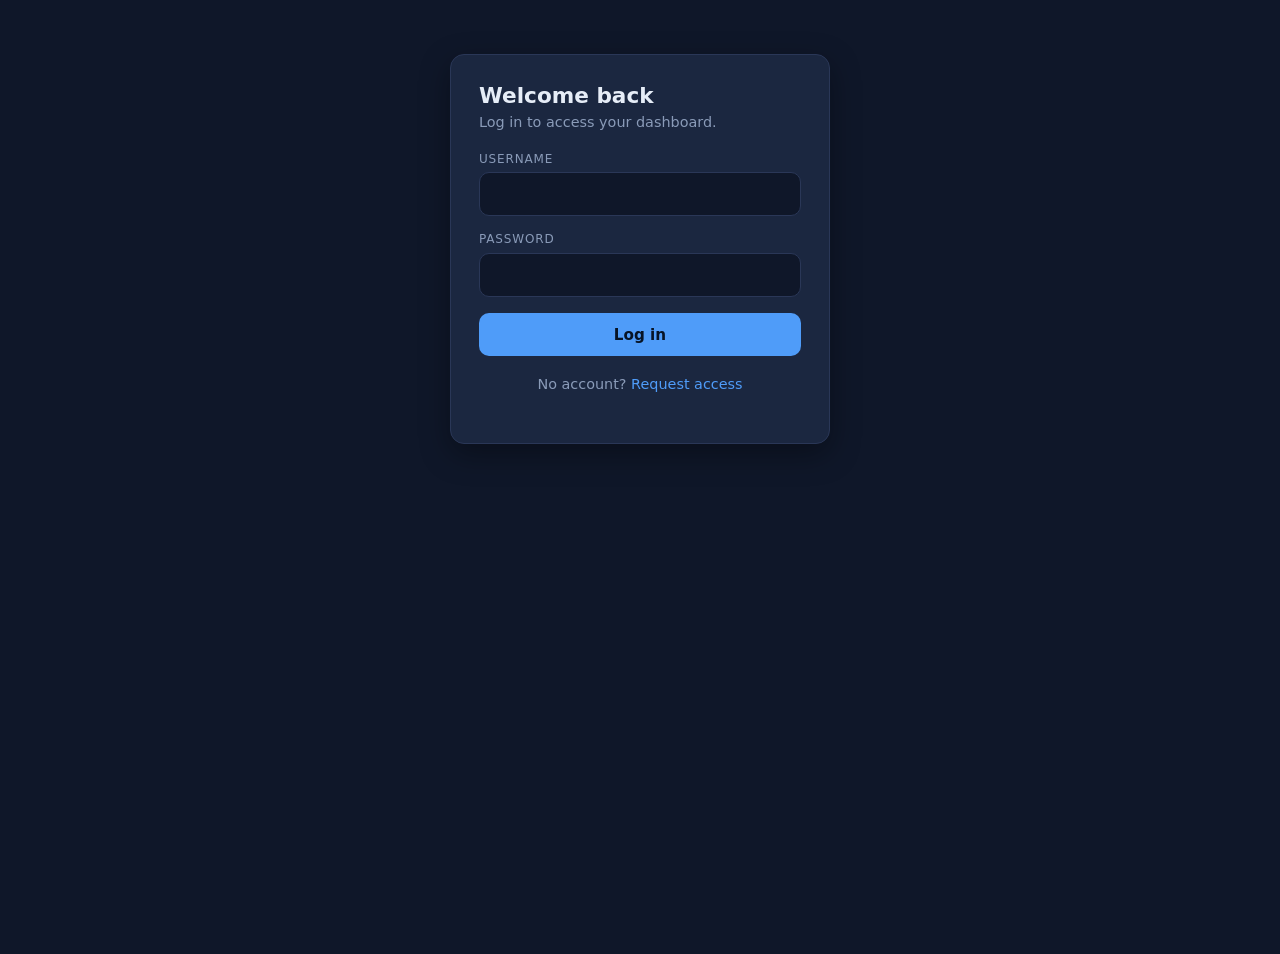
<file: frontend/index.html>
<!DOCTYPE html>
<html lang="en">
<head>
  <meta charset="UTF-8" />
  <meta name="viewport" content="width=device-width, initial-scale=1.0" />
  <title>Log in · Attendance</title>
  <link rel="stylesheet" href="/static/style.css"/>
</head>
<body>
  <div class="auth-container">
    <div class="card">
      <h1>Welcome back</h1>
      <p class="sub">Log in to access your dashboard.</p>

      <label for="username">Username</label>
      <input id="username" autocomplete="username" />

      <label for="password">Password</label>
      <input id="password" type="password" autocomplete="current-password" />

      <button id="loginBtn">Log in</button>

      <div id="msg" class="msg"></div>

      <p class="sub" style="margin-top:1.25rem;text-align:center;">
        No account? <a href="/static/signup.html">Request access</a>
      </p>
    </div>
  </div>

  <script type="module" src="/static/login.js"></script>
</body>
</html>
</file>
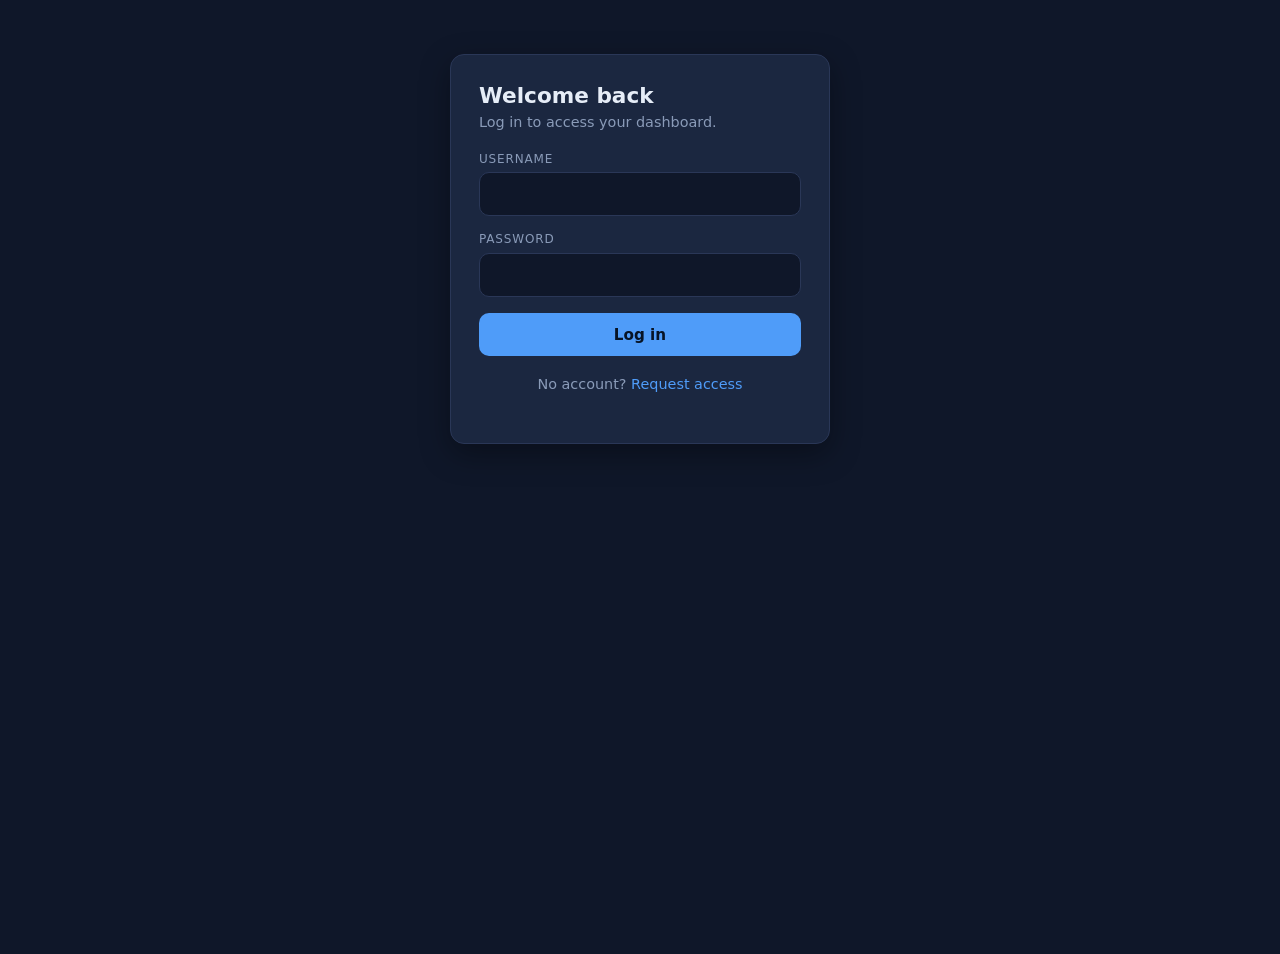
<file: public/index.html>
<!DOCTYPE html>
<html lang="en">
<head>
  <meta charset="UTF-8" />
  <meta name="viewport" content="width=device-width, initial-scale=1.0" />
  <title>Log in · Attendance</title>
  <link rel="stylesheet" href="./style.css"/>
</head>
<body>
  <div class="auth-container">
    <div class="card">
      <h1>Welcome back</h1>
      <p class="sub">Log in to access your dashboard.</p>

      <label for="username">Username</label>
      <input id="username" autocomplete="username" />

      <label for="password">Password</label>
      <input id="password" type="password" autocomplete="current-password" />

      <button id="loginBtn">Log in</button>

      <div id="msg" class="msg"></div>

      <p class="sub" style="margin-top:1.25rem;text-align:center;">
        No account? <a href="/static/signup.html">Request access</a>
      </p>
    </div>
  </div>

  <script type="module" src="./login.js"></script>
</body>
</html>
</file>
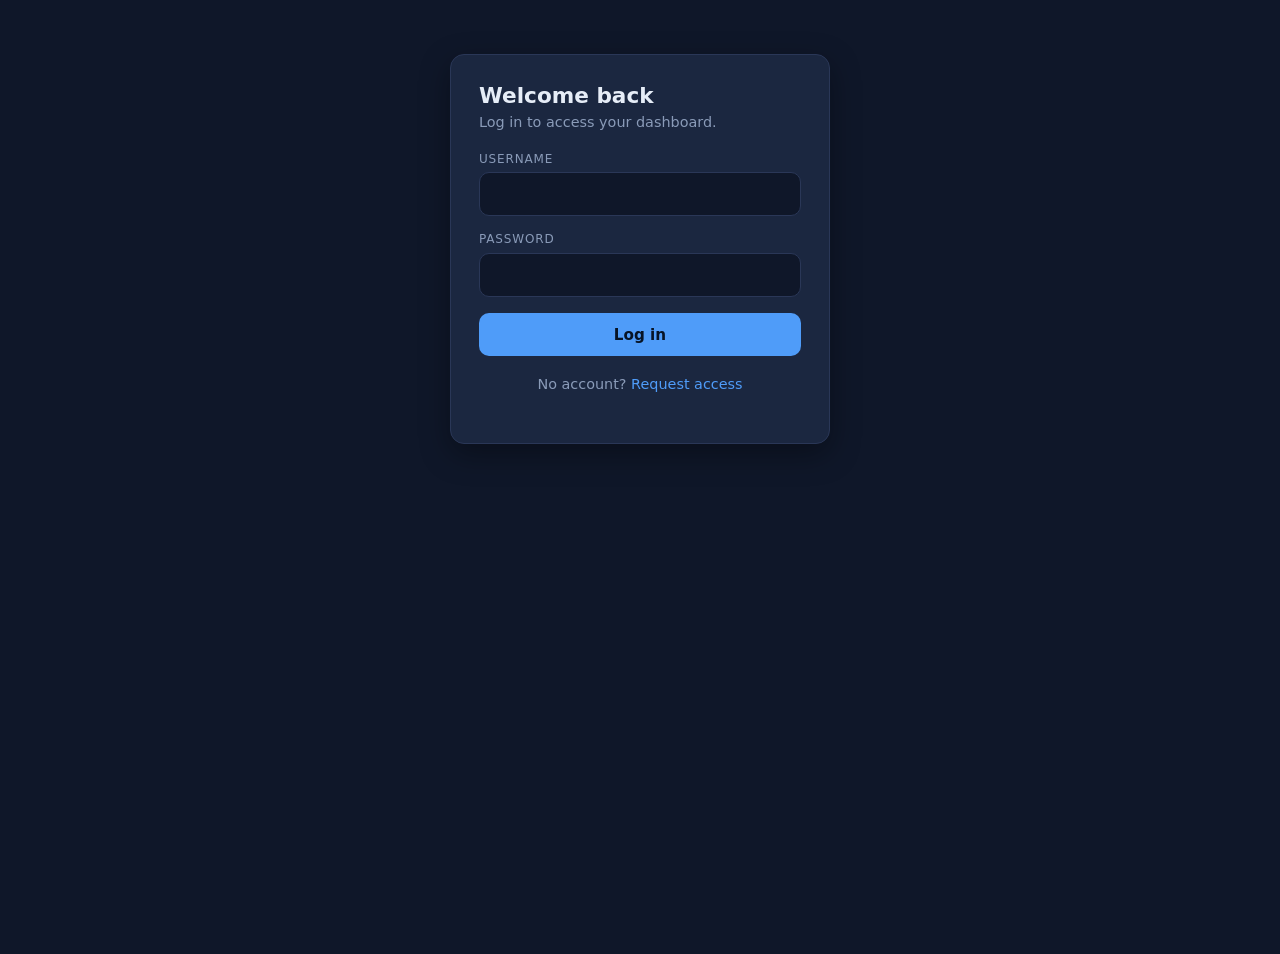
<file: frontend/admin.html>
<!DOCTYPE html>
<html lang="en">
<head>
  <meta charset="UTF-8" />
  <meta name="viewport" content="width=device-width, initial-scale=1.0" />
  <title>Admin · Attendance</title>
  <link rel="stylesheet" href="/static/style.css"/>
</head>
<body>
  <div id="navbar"></div>

  <div class="container">
    <div class="admin-grid">

      <div class="panel" style="grid-column: 1 / -1;">
        <h3><span class="dot"></span> Pending sign-ups</h3>
        <table>
          <thead>
            <tr>
              <th>Username</th>
              <th>Requested</th>
              <th>Interview</th>
              <th style="width:280px;">Actions</th>
            </tr>
          </thead>
          <tbody id="pendingBody">
            <tr><td colspan="4" class="empty">Loading…</td></tr>
          </tbody>
        </table>
      </div>

      <div class="panel">
        <h3><span class="dot"></span> Users</h3>
        <table>
          <thead>
            <tr><th>Username</th><th>Role</th></tr>
          </thead>
          <tbody id="usersBody">
            <tr><td colspan="2" class="empty">Loading…</td></tr>
          </tbody>
        </table>
      </div>

      <div class="panel">
        <h3><span class="dot"></span> Events</h3>
        <label for="eventName">New event</label>
        <input id="eventName" placeholder="e.g. Workshop #3" />
        <button id="createEventBtn">Create event</button>

        <table style="margin-top:1rem;">
          <thead>
            <tr><th>#</th><th>Name</th></tr>
          </thead>
          <tbody id="eventsBody">
            <tr><td colspan="2" class="empty">Loading…</td></tr>
          </tbody>
        </table>
      </div>

      <div class="panel">
        <h3><span class="dot"></span> Attendance export</h3>
        <p class="sub" style="margin-bottom:1rem;">
          Download the full attendance matrix as CSV.
        </p>
        <button id="exportAttendanceBtn" class="ghost">Download CSV</button>
      </div>

      <div class="panel">
        <h3><span class="dot"></span> Users export</h3>
        <p class="sub" style="margin-bottom:1rem;">
          Download the full attendance matrix as CSV.
        </p>
        <button id="exportUsersBtn" class="ghost">Download CSV</button>
      </div>

    </div>
    <div class="panel">
      <h3><span class="dot"></span> Attendance scanner</h3>
      <p class="sub" style="margin-bottom:1rem;">
        Open the camera to scan attendee QR codes.
      </p>
      <a href="/static/scanner.html">
        <button>Open scanner</button>
      </a>
    </div>

    <div id="msg" class="msg" style="margin-top:1.25rem;"></div>
  </div>

  <script type="module" src="/static/admin.js"></script>
</body>
</html>
</file>
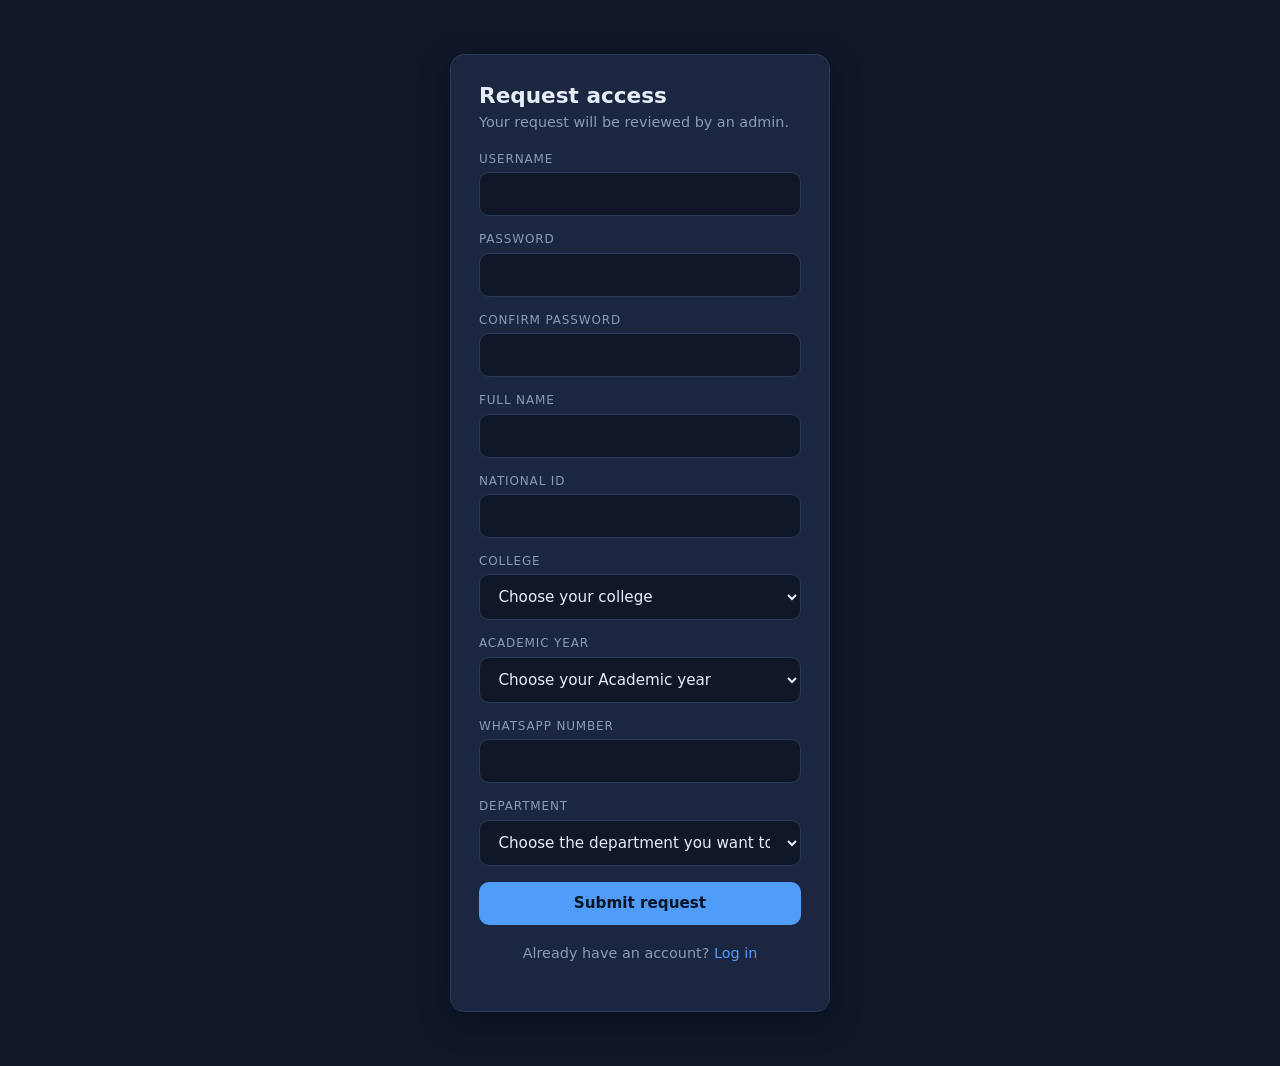
<file: frontend/signup.html>
<!DOCTYPE html>
<html lang="en">
<head>
  <meta charset="UTF-8" />
  <meta name="viewport" content="width=device-width, initial-scale=1.0" />
  <title>Request access · Attendance</title>
  <link rel="stylesheet" href="/static/style.css"/>
</head>
<body>
  <div class="auth-container">
    <div class="card" id="formCard">
      <h1>Request access</h1>
      <p class="sub">Your request will be reviewed by an admin.</p>

      <label for="username">Username</label>
      <input id="username" autocomplete="username" />

      <label for="password">Password</label>
      <input id="password" type="password" autocomplete="new-password" />

      <label for="password2">Confirm password</label>
      <input id="password2" type="password" autocomplete="new-password" />

      <label for="full-name">Full Name</label>
      <input id="full-name" type="text">

      <label for="national-id">National ID</label>
      <input id="national-id" minlength="14" maxlength="14">

      <label for="college">College</label>
      <select id="college">
        <option value="">Choose your college</option>
        <option value="Tourism & Hotels">Fauclty of Tourism & Hotels</option>
        <option value="Science">Fauclty of Science</option>
        <option value="Agriculture">Fauclty of Agriculture</option>
        <option value="Engineering">Fauclty of Engineering</option>
        <option value="Medicine">Fauclty of Medicine</option>
        <option value="Pharmacy">Faculty of Pharmacy</option>
        <option value="Dentistry">Fauclty of Dentistry</option>
        <option value="Veterinary Medicine">Fauclty of Veterinary Medicine</option>
        <option value="Nursing">Fauclty of Nursing</option>
        <option value="Computing & Data Science">Fauclty of Computing & Data Science</option>
        <option value="Art">Fauclty of Art</option>
        <option value="Commerce & Business">Fauclty of Commerce & Business</option>
        <option value="Law">Fauclty of Law</option>
        <option value="Education">Fauclty of Education</option>
        <option value="Specific Education">Fauclty of Specific Education</option>
        <option value="Early Childhood Education">Fauclty of Early Childhood Education</option>
        <option value="Fine Arts">Fauclty of Fine Arts</option>
        <option value="Physical Education (Boys)">Fauclty of Physical Education (Boys)</option>
        <option value="Physical Education (Girls)">Fauclty of Physical Education (Girls)</option>
        <option value="Economic Studies & Political Science">Fauclty of Economic Studies & Political Science</option>
      </select>

      <label for="academic-year">Academic Year</label>
      <select id="academic-year">
        <option value="">Choose your Academic year</option>
        <option value="1">1</option>
        <option value="2">2</option>
        <option value="3">3</option>
        <option value="4">4</option>
        <option value="5">5</option>
      </select>

      <label for="whatsapp-number">Whatsapp Number</label>
      <input id="whatsapp-number" type="tel" minlength="11" maxlength="13">

      <label for="department">Department</label>
      <select id="department">
        <option value="">Choose the department you want to join</option>
        <option value="OC">OC</option>
        <option value="Media">Media</option>
        <option value="HR">HR</option>
        <option value="PR">PR</option>
        <option value="Programming">Programming</option>
        <option value="Art">Art</option>
        <option value="E3lam">E3lam</option>
      </select>
      
      <button id="signupBtn">Submit request</button>
      <div id="msg" class="msg"></div>

      <p class="sub" style="margin-top:1.25rem;text-align:center;">
        Already have an account? <a href="/static/index.html">Log in</a>
      </p>
    </div>

    <div class="card" id="doneCard" style="display:none;">
      <h1>Request received</h1>
      <p class="sub">
        An admin will contact you to schedule an interview.
        You'll be able to log in once approved.
      </p>
      <a href="/static/index.html"><button class="ghost">Back to login</button></a>
    </div>
  </div>

  <script type="module" src="/static/signup.js"></script>
</body>
</html>
</file>
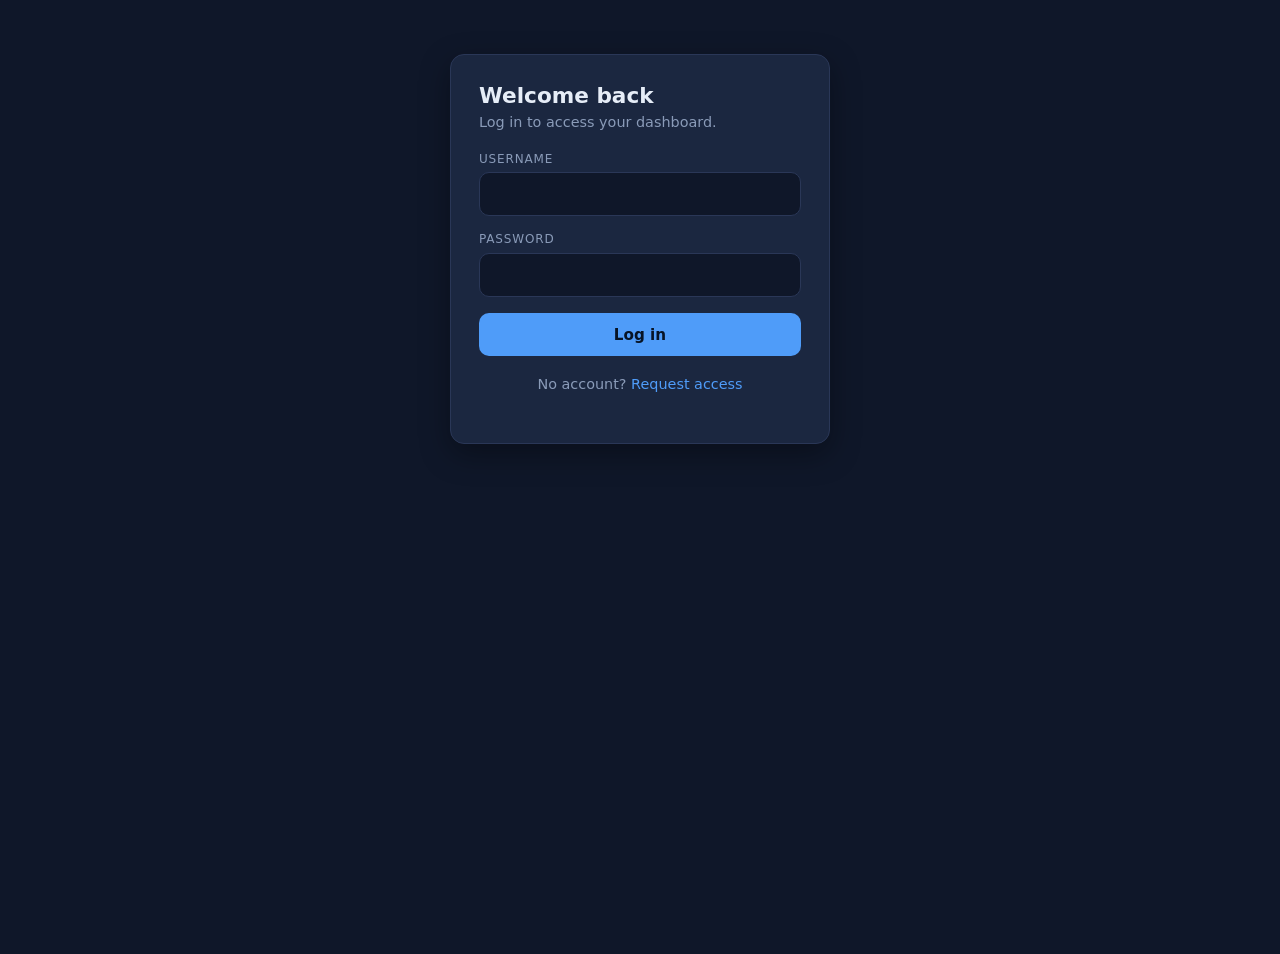
<file: public/admin.html>
<!DOCTYPE html>
<html lang="en">
<head>
  <meta charset="UTF-8" />
  <meta name="viewport" content="width=device-width, initial-scale=1.0" />
  <title>Admin · Attendance</title>
  <link rel="stylesheet" href="./style.css"/>
</head>
<body>
  <div id="navbar"></div>

  <div class="container">
    <div class="admin-grid">

      <div class="panel" style="grid-column: 1 / -1;">
        <h3><span class="dot"></span> Pending sign-ups</h3>
        <table>
          <thead>
            <tr>
              <th>Username</th>
              <th>Requested</th>
              <th>Interview</th>
              <th style="width:280px;">Actions</th>
            </tr>
          </thead>
          <tbody id="pendingBody">
            <tr><td colspan="4" class="empty">Loading…</td></tr>
          </tbody>
        </table>
      </div>

      <div class="panel">
        <h3><span class="dot"></span> Users</h3>
        <table>
          <thead>
            <tr><th>Username</th><th>Role</th></tr>
          </thead>
          <tbody id="usersBody">
            <tr><td colspan="2" class="empty">Loading…</td></tr>
          </tbody>
        </table>
      </div>

      <div class="panel">
        <h3><span class="dot"></span> Events</h3>
        <label for="eventName">New event</label>
        <input id="eventName" placeholder="e.g. Workshop #3" />
        <button id="createEventBtn">Create event</button>

        <table style="margin-top:1rem;">
          <thead>
            <tr><th>#</th><th>Name</th></tr>
          </thead>
          <tbody id="eventsBody">
            <tr><td colspan="2" class="empty">Loading…</td></tr>
          </tbody>
        </table>
      </div>

      <div class="panel">
        <h3><span class="dot"></span> Attendance export</h3>
        <p class="sub" style="margin-bottom:1rem;">
          Download the full attendance matrix as CSV.
        </p>
        <button id="exportBtn" class="ghost">Download CSV</button>
      </div>

    </div>
    <div class="panel">
      <h3><span class="dot"></span> Attendance scanner</h3>
      <p class="sub" style="margin-bottom:1rem;">
        Open the camera to scan attendee QR codes.
      </p>
      <a href="./scanner.html">
        <button>Open scanner</button>
      </a>
    </div>

    <div id="msg" class="msg" style="margin-top:1.25rem;"></div>
  </div>

  <script type="module" src="./admin.js"></script>
</body>
</html>
</file>
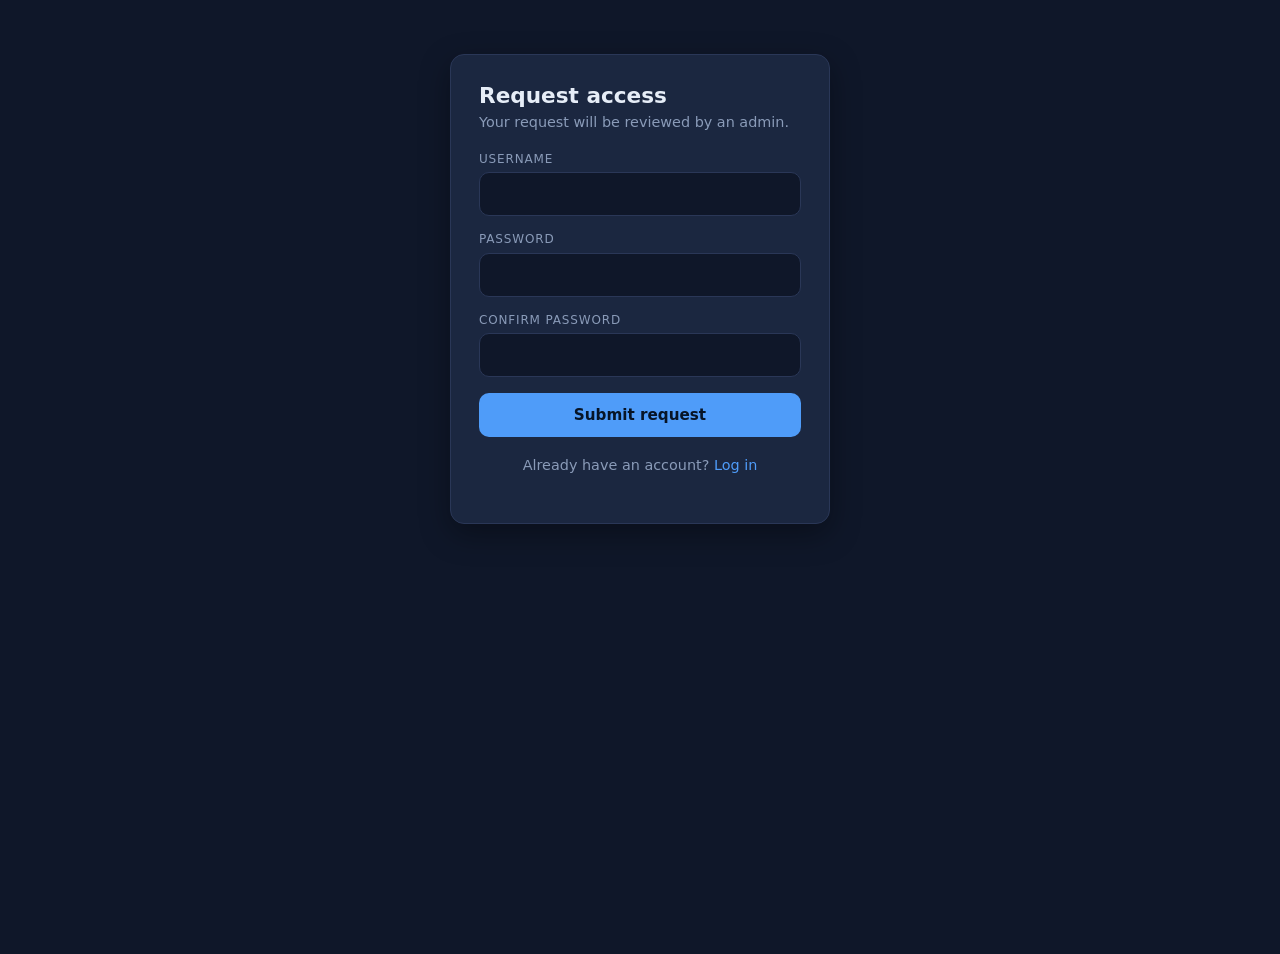
<file: public/signup.html>
<!DOCTYPE html>
<html lang="en">
<head>
  <meta charset="UTF-8" />
  <meta name="viewport" content="width=device-width, initial-scale=1.0" />
  <title>Request access · Attendance</title>
  <link rel="stylesheet" href="./style.css"/>
</head>
<body>
  <div class="auth-container">
    <div class="card" id="formCard">
      <h1>Request access</h1>
      <p class="sub">Your request will be reviewed by an admin.</p>

      <label for="username">Username</label>
      <input id="username" autocomplete="username" />

      <label for="password">Password</label>
      <input id="password" type="password" autocomplete="new-password" />

      <label for="password2">Confirm password</label>
      <input id="password2" type="password" autocomplete="new-password" />

      <button id="signupBtn">Submit request</button>
      <div id="msg" class="msg"></div>

      <p class="sub" style="margin-top:1.25rem;text-align:center;">
        Already have an account? <a href="/static/index.html">Log in</a>
      </p>
    </div>

    <div class="card" id="doneCard" style="display:none;">
      <h1>Request received</h1>
      <p class="sub">
        An admin will contact you to schedule an interview.
        You'll be able to log in once approved.
      </p>
      <a href="/static/index.html"><button class="ghost">Back to login</button></a>
    </div>
  </div>

  <script type="module" src="./signup.js"></script>
</body>
</html>
</file>
<file: static/style.css>
:root {
  --bg:        #0f1729;
  --bg-soft:   #16203a;
  --card:      #1b2740;
  --card-hi:   #223050;
  --border:    #2a3757;
  --text:      #e6edf7;
  --muted:     #8a9bb8;
  --accent:    #4f9cf9;
  --accent-hi: #6fb0ff;
  --ok:        #34d399;
  --warn:      #fbbf24;
  --err:       #f87171;
  --radius:    14px;
  --shadow:    0 10px 30px rgba(0, 0, 0, .35);
}

* { box-sizing: border-box; }

html, body {
  margin: 0;
  padding: 0;
  background: var(--bg);
  color: var(--text);
  font-family: system-ui, -apple-system, "Segoe UI", Roboto, sans-serif;
  min-height: 100vh;
}

a { color: var(--accent); text-decoration: none; }
a:hover { color: var(--accent-hi); }

/* ---------- navbar ---------- */

.navbar {
  display: flex;
  align-items: center;
  justify-content: space-between;
  padding: .9rem 1.5rem;
  background: var(--bg-soft);
  border-bottom: 1px solid var(--border);
  position: sticky;
  top: 0;
  z-index: 50;
}

.navbar .brand {
  font-weight: 700;
  font-size: 1.05rem;
  color: var(--text);
  display: flex;
  align-items: center;
  gap: .5rem;
}

.navbar .brand::before {
  content: "";
  width: 10px;
  height: 10px;
  border-radius: 50%;
  background: var(--accent);
  box-shadow: 0 0 12px var(--accent);
}

.navbar nav {
  display: flex;
  gap: .25rem;
  align-items: center;
}

.navbar nav a {
  padding: .5rem .9rem;
  border-radius: 8px;
  color: var(--muted);
  font-size: .9rem;
  transition: background .15s, color .15s;
}

.navbar nav a:hover {
  background: var(--card);
  color: var(--text);
}

.navbar nav a.active {
  background: var(--card-hi);
  color: var(--text);
}

.navbar .right {
  display: flex;
  align-items: center;
  gap: .75rem;
  color: var(--muted);
  font-size: .85rem;
}

.navbar .right .pill {
  background: var(--card);
  border: 1px solid var(--border);
  padding: .25rem .6rem;
  border-radius: 999px;
  font-size: .75rem;
  text-transform: uppercase;
  letter-spacing: .05em;
  color: var(--accent);
}

/* ---------- layout ---------- */

.container {
  max-width: 1100px;
  margin: 0 auto;
  padding: 2rem 1.5rem;
}

.auth-container {
  max-width: 420px;
  margin: 6vh auto;
  padding: 0 1.25rem;
}

/* ---------- card ---------- */

.card {
  background: var(--card);
  border: 1px solid var(--border);
  border-radius: var(--radius);
  padding: 1.75rem;
  box-shadow: var(--shadow);
}

.card h1, .card h2 {
  margin: 0 0 .35rem 0;
  font-size: 1.35rem;
}

.card p.sub {
  margin: 0 0 1.4rem 0;
  color: var(--muted);
  font-size: .9rem;
}

/* ---------- form ---------- */

label {
  display: block;
  font-size: .75rem;
  text-transform: uppercase;
  letter-spacing: .07em;
  color: var(--muted);
  margin-bottom: .4rem;
}

input, select, textarea {
  width: 100%;
  padding: .75rem .9rem;
  background: var(--bg);
  border: 1px solid var(--border);
  border-radius: 10px;
  color: var(--text);
  font-size: .95rem;
  margin-bottom: 1rem;
  font-family: inherit;
}

input:focus, select:focus, textarea:focus {
  outline: none;
  border-color: var(--accent);
  box-shadow: 0 0 0 3px rgba(79, 156, 249, .18);
}

button {
  width: 100%;
  padding: .8rem 1rem;
  border-radius: 10px;
  border: none;
  background: var(--accent);
  color: #071426;
  font-weight: 700;
  font-size: .95rem;
  cursor: pointer;
  transition: filter .15s, transform .05s;
  font-family: inherit;
}

button:hover:not(:disabled) { filter: brightness(1.08); }
button:active:not(:disabled) { transform: translateY(1px); }
button:disabled { opacity: .5; cursor: not-allowed; }

button.ghost {
  background: transparent;
  color: var(--text);
  border: 1px solid var(--border);
}
button.ghost:hover:not(:disabled) { background: var(--card-hi); }

button.danger { background: var(--err); color: #2a0a0a; }
button.ok     { background: var(--ok);  color: #052017; }

.button-row {
  display: flex;
  gap: .6rem;
}
.button-row button { width: auto; flex: 1; }

/* ---------- messages ---------- */

.msg {
  display: none;
  margin-top: .9rem;
  padding: .75rem .9rem;
  border-radius: 10px;
  font-size: .88rem;
}
.msg.show { display: block; }
.msg.ok   { background: rgba(52,211,153,.12); border: 1px solid var(--ok);  color: #a7f3d0; }
.msg.err  { background: rgba(248,113,113,.12); border: 1px solid var(--err); color: #fecaca; }
.msg.warn { background: rgba(251,191,36,.12); border: 1px solid var(--warn); color: #fde68a; }

/* ---------- dashboard user card ---------- */

.profile {
  display: grid;
  grid-template-columns: 1fr 320px;
  gap: 1.5rem;
}

@media (max-width: 780px) {
  .profile { grid-template-columns: 1fr; }
}

.profile .info h2 {
  font-size: 1.6rem;
  margin: 0 0 .5rem 0;
}

.profile .info .role-badge {
  display: inline-block;
  padding: .3rem .75rem;
  border-radius: 999px;
  font-size: .75rem;
  text-transform: uppercase;
  letter-spacing: .08em;
  font-weight: 700;
}
.role-badge.admin { background: rgba(79,156,249,.15); color: var(--accent); border: 1px solid var(--accent); }
.role-badge.user  { background: rgba(138,155,184,.12); color: var(--muted); border: 1px solid var(--border); }

.profile .info .meta {
  margin-top: 1.25rem;
  display: grid;
  gap: .75rem;
}
.profile .info .meta div {
  background: var(--bg-soft);
  border: 1px solid var(--border);
  border-radius: 10px;
  padding: .7rem .9rem;
  font-size: .85rem;
  color: var(--muted);
}
.profile .info .meta div strong {
  display: block;
  color: var(--text);
  font-size: .95rem;
  margin-top: .15rem;
  font-weight: 600;
  word-break: break-all;
}

.qr-panel {
  background: var(--bg-soft);
  border: 1px solid var(--border);
  border-radius: var(--radius);
  padding: 1.25rem;
  display: flex;
  flex-direction: column;
  align-items: center;
  gap: 1rem;
}

.qr-panel img {
  width: 100%;
  max-width: 260px;
  background: #fff;
  padding: .6rem;
  border-radius: 12px;
}

/* ---------- admin tables ---------- */

.admin-grid {
  display: grid;
  grid-template-columns: repeat(auto-fit, minmax(320px, 1fr));
  gap: 1.25rem;
}

.panel {
  background: var(--card);
  border: 1px solid var(--border);
  border-radius: var(--radius);
  padding: 1.25rem;
}

.panel h3 {
  margin: 0 0 1rem 0;
  font-size: 1rem;
  display: flex;
  align-items: center;
  gap: .5rem;
}

.panel h3 .dot {
  width: 8px; height: 8px; border-radius: 50%;
  background: var(--accent);
}

.panel table {
  width: 100%;
  border-collapse: collapse;
  font-size: .85rem;
}

.panel table th, .panel table td {
  text-align: left;
  padding: .55rem .4rem;
  border-bottom: 1px solid var(--border);
}

.panel table th {
  color: var(--muted);
  font-weight: 500;
  text-transform: uppercase;
  font-size: .7rem;
  letter-spacing: .06em;
}

.panel table td code {
  color: var(--accent);
  font-size: .78rem;
}

.panel .empty {
  color: var(--muted);
  font-size: .85rem;
  padding: .75rem 0;
}

.panel .row-actions {
  display: flex;
  gap: .35rem;
}

.panel .row-actions button {
  width: auto;
  padding: .35rem .6rem;
  font-size: .75rem;
  border-radius: 6px;
}
</file>
<file: public/style.css>
:root {
  --bg:        #0f1729;
  --bg-soft:   #16203a;
  --card:      #1b2740;
  --card-hi:   #223050;
  --border:    #2a3757;
  --text:      #e6edf7;
  --muted:     #8a9bb8;
  --accent:    #4f9cf9;
  --accent-hi: #6fb0ff;
  --ok:        #34d399;
  --warn:      #fbbf24;
  --err:       #f87171;
  --radius:    14px;
  --shadow:    0 10px 30px rgba(0, 0, 0, .35);
}

* { box-sizing: border-box; }

html, body {
  margin: 0;
  padding: 0;
  background: var(--bg);
  color: var(--text);
  font-family: system-ui, -apple-system, "Segoe UI", Roboto, sans-serif;
  min-height: 100vh;
}

a { color: var(--accent); text-decoration: none; }
a:hover { color: var(--accent-hi); }

/* ---------- navbar ---------- */

.navbar {
  display: flex;
  align-items: center;
  justify-content: space-between;
  padding: .9rem 1.5rem;
  background: var(--bg-soft);
  border-bottom: 1px solid var(--border);
  position: sticky;
  top: 0;
  z-index: 50;
}

.navbar .brand {
  font-weight: 700;
  font-size: 1.05rem;
  color: var(--text);
  display: flex;
  align-items: center;
  gap: .5rem;
}

.navbar .brand::before {
  content: "";
  width: 10px;
  height: 10px;
  border-radius: 50%;
  background: var(--accent);
  box-shadow: 0 0 12px var(--accent);
}

.navbar nav {
  display: flex;
  gap: .25rem;
  align-items: center;
}

.navbar nav a {
  padding: .5rem .9rem;
  border-radius: 8px;
  color: var(--muted);
  font-size: .9rem;
  transition: background .15s, color .15s;
}

.navbar nav a:hover {
  background: var(--card);
  color: var(--text);
}

.navbar nav a.active {
  background: var(--card-hi);
  color: var(--text);
}

.navbar .right {
  display: flex;
  align-items: center;
  gap: .75rem;
  color: var(--muted);
  font-size: .85rem;
}

.navbar .right .pill {
  background: var(--card);
  border: 1px solid var(--border);
  padding: .25rem .6rem;
  border-radius: 999px;
  font-size: .75rem;
  text-transform: uppercase;
  letter-spacing: .05em;
  color: var(--accent);
}

/* ---------- layout ---------- */

.container {
  max-width: 1100px;
  margin: 0 auto;
  padding: 2rem 1.5rem;
}

.auth-container {
  max-width: 420px;
  margin: 6vh auto;
  padding: 0 1.25rem;
}

/* ---------- card ---------- */

.card {
  background: var(--card);
  border: 1px solid var(--border);
  border-radius: var(--radius);
  padding: 1.75rem;
  box-shadow: var(--shadow);
}

.card h1, .card h2 {
  margin: 0 0 .35rem 0;
  font-size: 1.35rem;
}

.card p.sub {
  margin: 0 0 1.4rem 0;
  color: var(--muted);
  font-size: .9rem;
}

/* ---------- form ---------- */

label {
  display: block;
  font-size: .75rem;
  text-transform: uppercase;
  letter-spacing: .07em;
  color: var(--muted);
  margin-bottom: .4rem;
}

input, select, textarea {
  width: 100%;
  padding: .75rem .9rem;
  background: var(--bg);
  border: 1px solid var(--border);
  border-radius: 10px;
  color: var(--text);
  font-size: .95rem;
  margin-bottom: 1rem;
  font-family: inherit;
}

input:focus, select:focus, textarea:focus {
  outline: none;
  border-color: var(--accent);
  box-shadow: 0 0 0 3px rgba(79, 156, 249, .18);
}

button {
  width: 100%;
  padding: .8rem 1rem;
  border-radius: 10px;
  border: none;
  background: var(--accent);
  color: #071426;
  font-weight: 700;
  font-size: .95rem;
  cursor: pointer;
  transition: filter .15s, transform .05s;
  font-family: inherit;
}

button:hover:not(:disabled) { filter: brightness(1.08); }
button:active:not(:disabled) { transform: translateY(1px); }
button:disabled { opacity: .5; cursor: not-allowed; }

button.ghost {
  background: transparent;
  color: var(--text);
  border: 1px solid var(--border);
}
button.ghost:hover:not(:disabled) { background: var(--card-hi); }

button.danger { background: var(--err); color: #2a0a0a; }
button.ok     { background: var(--ok);  color: #052017; }

.button-row {
  display: flex;
  gap: .6rem;
}
.button-row button { width: auto; flex: 1; }

/* ---------- messages ---------- */

.msg {
  display: none;
  margin-top: .9rem;
  padding: .75rem .9rem;
  border-radius: 10px;
  font-size: .88rem;
}
.msg.show { display: block; }
.msg.ok   { background: rgba(52,211,153,.12); border: 1px solid var(--ok);  color: #a7f3d0; }
.msg.err  { background: rgba(248,113,113,.12); border: 1px solid var(--err); color: #fecaca; }
.msg.warn { background: rgba(251,191,36,.12); border: 1px solid var(--warn); color: #fde68a; }

/* ---------- dashboard user card ---------- */

.profile {
  display: grid;
  grid-template-columns: 1fr 320px;
  gap: 1.5rem;
}

@media (max-width: 780px) {
  .profile { grid-template-columns: 1fr; }
}

.profile .info h2 {
  font-size: 1.6rem;
  margin: 0 0 .5rem 0;
}

.profile .info .role-badge {
  display: inline-block;
  padding: .3rem .75rem;
  border-radius: 999px;
  font-size: .75rem;
  text-transform: uppercase;
  letter-spacing: .08em;
  font-weight: 700;
}
.role-badge.admin { background: rgba(79,156,249,.15); color: var(--accent); border: 1px solid var(--accent); }
.role-badge.user  { background: rgba(138,155,184,.12); color: var(--muted); border: 1px solid var(--border); }

.profile .info .meta {
  margin-top: 1.25rem;
  display: grid;
  gap: .75rem;
}
.profile .info .meta div {
  background: var(--bg-soft);
  border: 1px solid var(--border);
  border-radius: 10px;
  padding: .7rem .9rem;
  font-size: .85rem;
  color: var(--muted);
}
.profile .info .meta div strong {
  display: block;
  color: var(--text);
  font-size: .95rem;
  margin-top: .15rem;
  font-weight: 600;
  word-break: break-all;
}

.qr-panel {
  background: var(--bg-soft);
  border: 1px solid var(--border);
  border-radius: var(--radius);
  padding: 1.25rem;
  display: flex;
  flex-direction: column;
  align-items: center;
  gap: 1rem;
}

.qr-panel img {
  width: 100%;
  max-width: 260px;
  background: #fff;
  padding: .6rem;
  border-radius: 12px;
}

/* ---------- admin tables ---------- */

.admin-grid {
  display: grid;
  grid-template-columns: repeat(auto-fit, minmax(320px, 1fr));
  gap: 1.25rem;
}

.panel {
  background: var(--card);
  border: 1px solid var(--border);
  border-radius: var(--radius);
  padding: 1.25rem;
}

.panel h3 {
  margin: 0 0 1rem 0;
  font-size: 1rem;
  display: flex;
  align-items: center;
  gap: .5rem;
}

.panel h3 .dot {
  width: 8px; height: 8px; border-radius: 50%;
  background: var(--accent);
}

.panel table {
  width: 100%;
  border-collapse: collapse;
  font-size: .85rem;
}

.panel table th, .panel table td {
  text-align: left;
  padding: .55rem .4rem;
  border-bottom: 1px solid var(--border);
}

.panel table th {
  color: var(--muted);
  font-weight: 500;
  text-transform: uppercase;
  font-size: .7rem;
  letter-spacing: .06em;
}

.panel table td code {
  color: var(--accent);
  font-size: .78rem;
}

.panel .empty {
  color: var(--muted);
  font-size: .85rem;
  padding: .75rem 0;
}

.panel .row-actions {
  display: flex;
  gap: .35rem;
}

.panel .row-actions button {
  width: auto;
  padding: .35rem .6rem;
  font-size: .75rem;
  border-radius: 6px;
}
</file>
